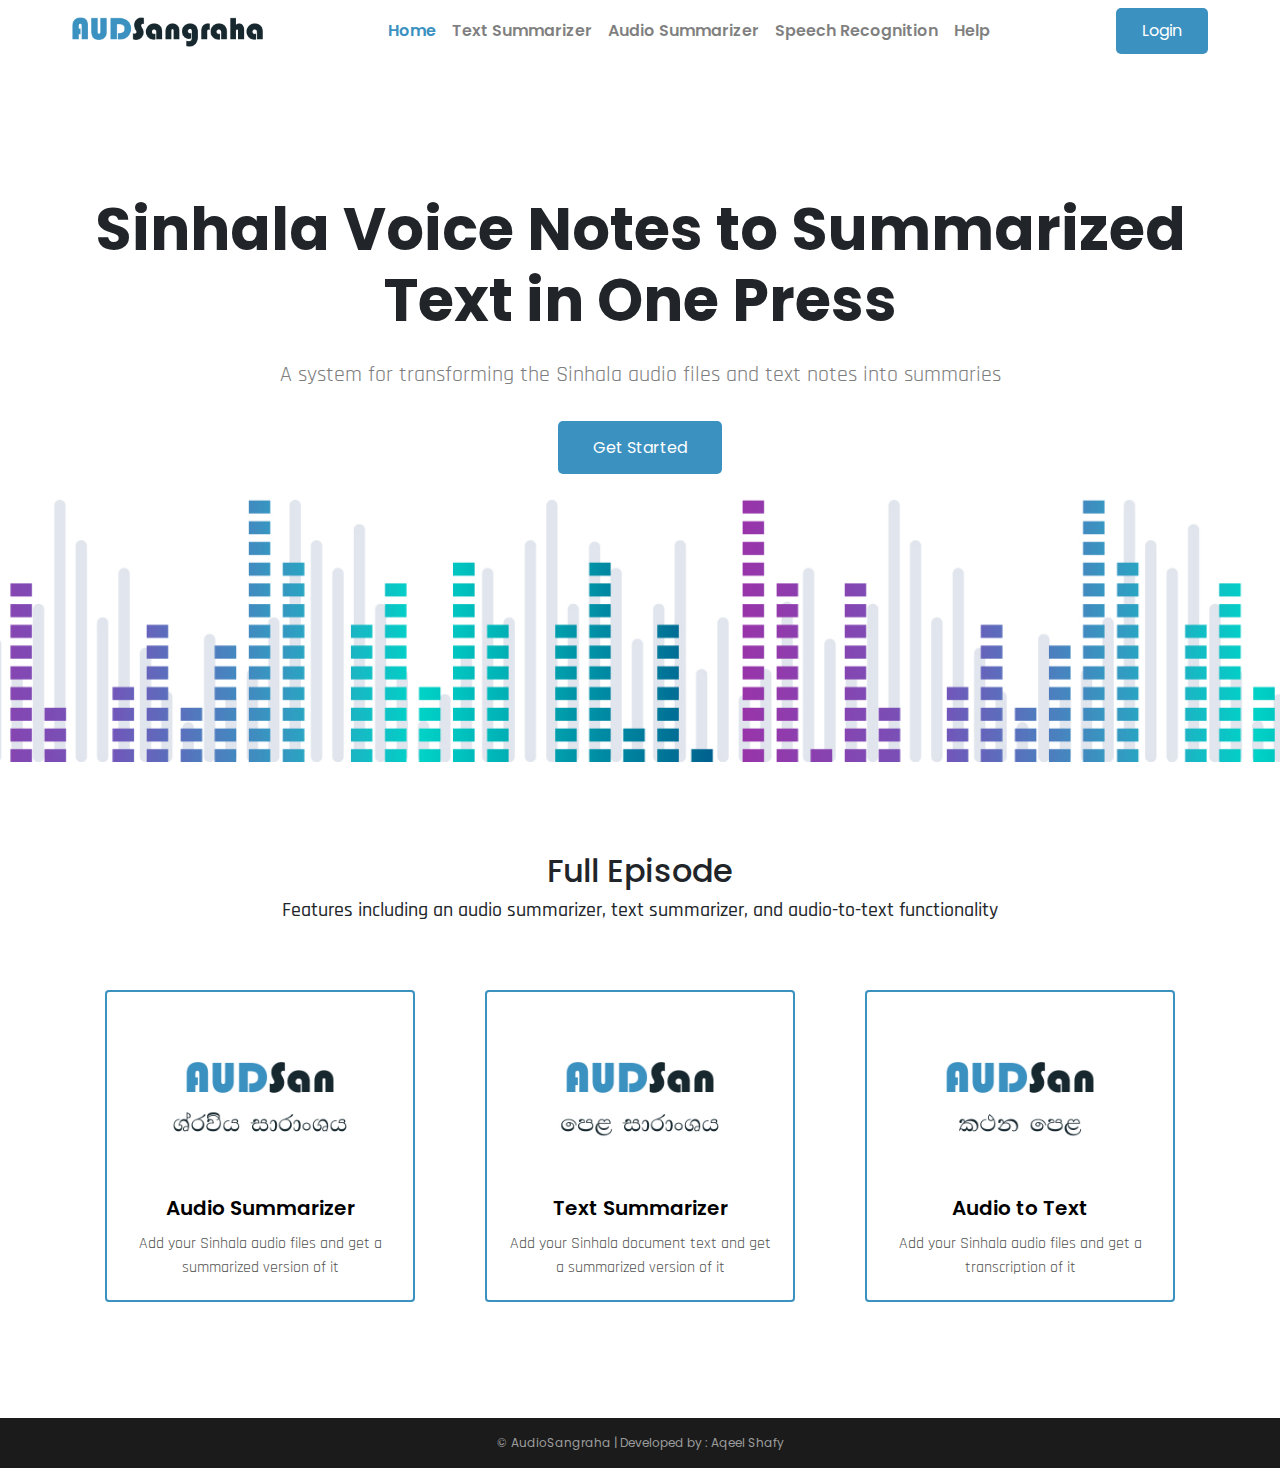
<file: index.html>
<!DOCTYPE html>
<html lang="en">

<head>
  <meta charset="UTF-8">
  <meta name="viewport" content="width=device-width, initial-scale=1.0">
  <title>AudioSangraha</title>
  <!-- Bootstrap CSS -->
  <link rel="stylesheet" href="https://maxcdn.bootstrapcdn.com/bootstrap/4.5.2/css/bootstrap.min.css">
  <link rel="stylesheet" href="style/stylesheet.css">
  <link rel="stylesheet" href="https://fonts.googleapis.com/css?family=Poppins">
  <link rel="stylesheet" href="https://fonts.googleapis.com/css?family=Rajdhani">
</head>

<body class="home-page">

  <!-- Preloader -->
  <div class="preloader d-flex align-items-center justify-content-center">
    <div class="lds-ellipsis">
      <div></div>
      <div></div>
      <div></div>
      <div></div>
    </div>
  </div>

  <!-- ##### Header Area Start ##### -->
  <header class="header-area">
    <!-- Navbar Area -->
    <!-- Menu -->
    <nav class="navbar navbar-expand-lg navbar-light  w-100 px-4 shadow-sm  ">
      <a class="navbar-brand mx-lg-5" href="#">
        <img src="img/AUDSangraha.png" alt="Logo" height="30">
      </a>
      <button class="navbar-toggler" type="button" data-toggle="collapse" data-target="#navbarNav"
        aria-controls="navbarNav" aria-expanded="false" aria-label="Toggle navigation">
        <span class="navbar-toggler-icon"></span>
      </button>
      <div class="collapse navbar-collapse" id="navbarNav">
        <ul class="navbar-nav mx-auto ">
          <li class="nav-item active">
            <a class="nav-link nav-active" style="color: #3B91C0;" href="#">Home <span
                class="sr-only">(current)</span></a>
          </li>
          <li class="nav-item">
            <a class="nav-link" href="textsummarizer.html">Text Summarizer</a>
          </li>
          <li class="nav-item">
            <a class="nav-link" href="audiosummarizer.html">Audio Summarizer</a>
          </li>
          <li class="nav-item">
            <a class="nav-link" href="speechrecognition.html">Speech Recognition</a>
        </li>
          <li class="nav-item">
            <a class="nav-link" href="#">Help</a>
          </li>
        </ul>
        <ul class="navbar-nav">
          <li class="nav-item">
            <a class="nav-link login mx-lg-5" href="#">Login</a>
          </li>
        </ul>
      </div>
    </nav>
  </header>

  <!-- ##### Hero Area Start ##### -->
  <section class="hero-area">
    <div class="hero-slides">
      <div class="single-hero-slide">
        <div class="bg-img " style="background-image: url(img/Desktop\ -\ 3.jpg);">
        </div>
        <!-- Slide Content -->
        <div class="container">
          <div class="row">
            <div class="col-12">
              <div class="hero-slides-content text-center">
                <h3>Sinhala Voice Notes to Summarized Text in One Press</h3>
                <h5 class="mb-5">A system for transforming the Sinhala audio files and text notes into summaries</h5>

                <a href="#getstarted" class="homeBtn">Get Started</a>
              </div>
            </div>
          </div>
        </div>
      </div>
    </div>
  </section>

  <section class="services mb-5" id="getstarted">

    <div class="col-12">
      <div class="section-heading text-center">
        <h2>Full Episode</h2>
        <h5> Features including an audio summarizer, text summarizer, and audio-to-text functionality</h5>
      </div>

      <div class="container mt-5 text-center">
        <div class="row">
          <div class="col-lg-4 mb-5">
            <div class="card">
              <a href="audiosummarizer.html">
                <img class="card-img-top mx-auto d-block mt-3" src="img/Group 1514.jpg" alt="Audio Summarizer">
                <div class="card-body">
                  <h5 class="card-title">Audio Summarizer</h5>
                  <p class="card-text">Add your Sinhala audio files and get a summarized version of it</p>
                </div>
            </div>
            </a>
          </div>

          <div class="col-lg-4 mb-5">
            <div class="card">
              <a href="textsummarizer.html">
                <img class="card-img-top mx-auto d-block mt-3" src="img/Group 1513.jpg" alt="Text Summarizer">
                <div class="card-body">
                  <h5 class="card-title">Text Summarizer</h5>
                  <p class="card-text">
                    Add your Sinhala document text and get a summarized version of it
                  </p>
                </div>
              </a>
            </div>
          </div>
          <div class="col-lg-4 mb-5">
            <div class="card">
              <a href="speechrecognition.html">
                <img class="card-img-top mx-auto d-block mt-3" src="img/Group 1510.jpg" alt="Audio to Text">
                <div class="card-body">
                  <h5 class="card-title">Audio to Text</h5>
                  <p class="card-text">
                    Add your Sinhala audio files and get a transcription of it
                  </p>
                </div>
              </a>
            </div>
          </div>
        </div>
      </div>
    </div>
  </section>


  <footer class="bg-body-tertiary text-center text-lg-start">

    <div class="footer-cls text-center p-3"> © AudioSangraha | Developed by : <a class="footer-link"> Aqeel Shafy</a>
    </div>

  </footer>


  <!-- jQuery and Bootstrap JS -->
  <script src="https://ajax.googleapis.com/ajax/libs/jquery/3.5.1/jquery.min.js"></script>
  <script src="https://cdnjs.cloudflare.com/ajax/libs/popper.js/1.16.0/umd/popper.min.js"></script>
  <script src="https://maxcdn.bootstrapcdn.com/bootstrap/4.5.2/js/bootstrap.min.js"></script>
  <script>


    var browserWindow = $(window);

    // :: 1.0 Preloader Active Code
    browserWindow.on('load', function () {
      $('.preloader').fadeOut('slow', function () {
        $(this).remove();
      });
    });
  </script>
</body>

</html>
</file>
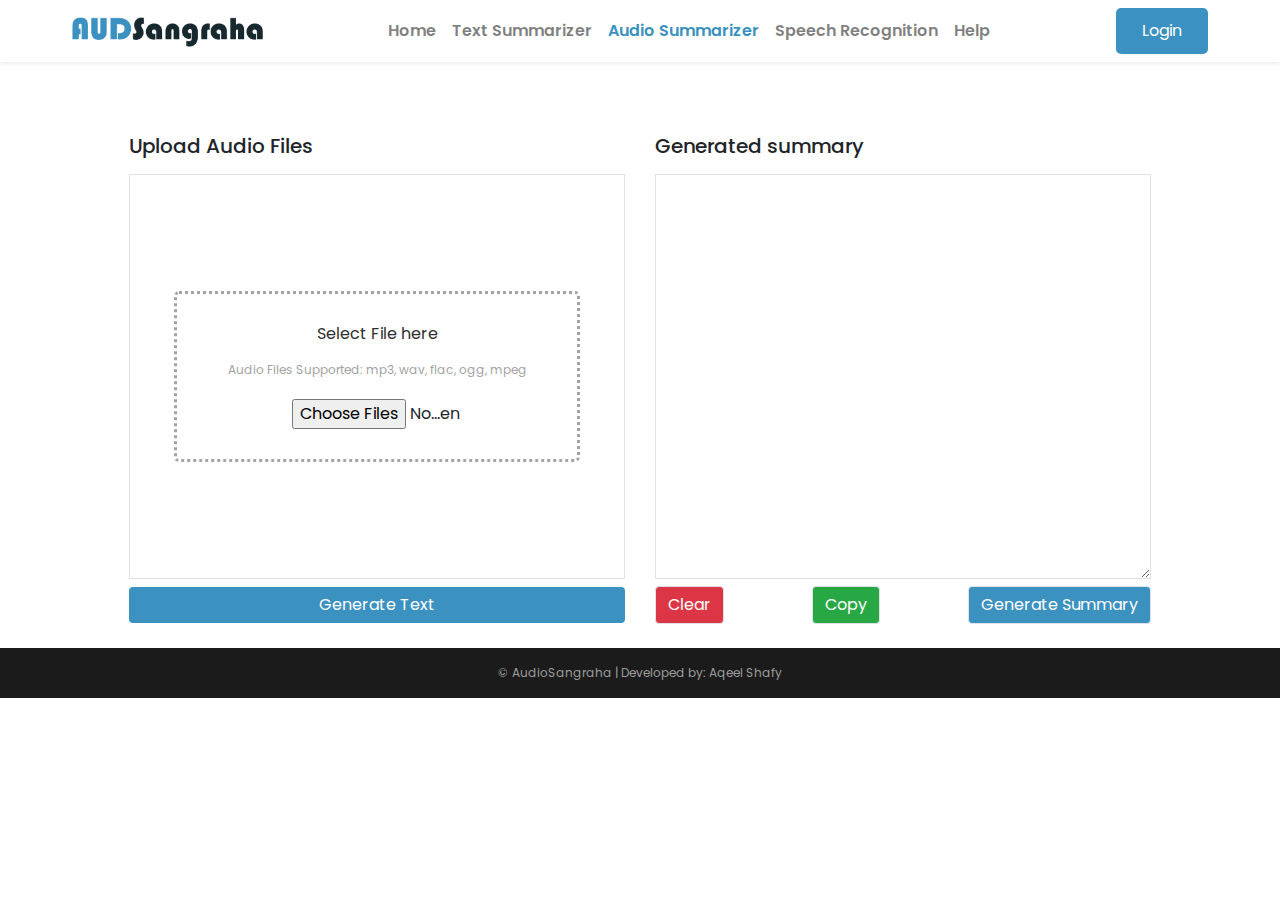
<file: audiosummarizer.html>
<!DOCTYPE html>
<html lang="en">

<head>
    <meta charset="UTF-8">
    <meta name="viewport" content="width=device-width, initial-scale=1.0">
    <title>AudioSangraha</title>
    <!-- Bootstrap CSS -->
    <link rel="stylesheet" href="https://maxcdn.bootstrapcdn.com/bootstrap/4.5.2/css/bootstrap.min.css">
    <link rel="stylesheet" href="style/stylesheet.css">
    <link rel="stylesheet" href="https://fonts.googleapis.com/css?family=Poppins">
    <link rel="stylesheet" href="https://fonts.googleapis.com/css?family=Rajdhani">
</head>

<body class="home-page">

    <!-- Preloader -->
    <div class="preloader d-flex align-items-center justify-content-center">
        <div class="lds-ellipsis">
            <div></div>
            <div></div>
            <div></div>
            <div></div>
        </div>
    </div>

    <!-- ##### Header Area Start ##### -->
    <header class="header-area">
        <!-- Navbar Area -->
        <!-- Menu -->
        <nav class="navbar navbar-expand-lg navbar-light  w-100 px-4 shadow-sm  ">
            <a class="navbar-brand mx-lg-5" href="#">
                <img src="img/AUDSangraha.png" alt="Logo" height="30">
            </a>
            <button class="navbar-toggler" type="button" data-toggle="collapse" data-target="#navbarNav"
                aria-controls="navbarNav" aria-expanded="false" aria-label="Toggle navigation">
                <span class="navbar-toggler-icon"></span>
            </button>
            <div class="collapse navbar-collapse" id="navbarNav">
                <ul class="navbar-nav mx-auto ">
                    <li class="nav-item">
                        <a class="nav-link" href="index.html">Home </a>
                    </li>
                    <li class="nav-item">
                        <a class="nav-link" href="textsummarizer.html">Text Summarizer</a>
                    </li>
                    <li class="nav-item nav-active">
                        <a class="nav-link" href="audiosummarizer.html" style="color: #3B91C0;"><span
                                class="sr-only">(current)</span>Audio Summarizer</a>
                    </li>
                    <li class="nav-item">
                        <a class="nav-link" href="speechrecognition.html">Speech Recognition</a>
                    </li>
                    <li class="nav-item">
                        <a class="nav-link" href="#">Help</a>
                    </li>
                </ul>
                <ul class="navbar-nav">
                    <li class="nav-item">
                        <a class="nav-link login mx-lg-5" href="#">Login</a>
                    </li>
                </ul>
            </div>
        </nav>
    </header>

    <div class="loader-container">
        <div class="loader"></div>
        <div class="loader-text">
            <span>Genrating Text</span>
        </div>
    </div>



    <section>
        <!-- input box and output box -->
        <div class="p-md-4 p-2 border-0 h-100 mt-5">
            <div class="row justify-content-center">
                <div class="col-md-5">
                    <h5 class="fw-bold mb-3">Upload Audio Files</h5>
                    <div class="input-group">
                        <div class="border-box w-100 border border-1 px-3 py-2 d-flex justify-content-center align-items-center"
                            style="height: 405px;">
                            <!-- File input for uploading audio files -->
                            <div class="upload">
                                <div class="drop_box">
                                    <header>
                                        <h4>Select File here</h4>
                                    </header>
                                    <p>Audio Files Supported: mp3, wav, flac, ogg, mpeg </p>

                                    <input type="file" id="audioFiles" multiple style="width: 50%; margin: 0 auto;">

                                </div>

                            </div>
                        </div>
                        <!-- "Generate Text" button outside the border-box -->
                        <button class="btn btn-primary w-100 mt-2" id="genSum" onclick="uploadFiles()">
                            Generate Text
                        </button>
                    </div>
                </div>


                <div class="col-md-5">
                    <h5 class="fw-bold mb-3">Generated summary</h5>
                    <textarea readonly name="" id="transcriptionResult" cols="30" rows="15" placeholder=""
                        class="w-100 border border-1 px-3 py-2" style="height: 405px;"></textarea>
                    <div class="d-flex justify-content-between">
                        <button class="btn btn-danger border clear-txt-btn" onclick="resetTextarea()">
                            <i class="fa fa-close me-2" aria-hidden="true"></i> Clear
                        </button>
                        <button class="btn btn-success border border-2 copy-txt-btn" onclick="copyTextarea()">
                            <i class="fa fa-copy me-2" aria-hidden="true"></i> Copy
                        </button>
                        <button class="btn btn-success border border-2 copy-txt-btn" id="summarizeButton"
                            onclick="summarizeButton()">
                            <i class="fa fa-copy me-2" aria-hidden="true"></i> Generate Summary
                        </button>
                    </div>
                </div>
            </div>
        </div>
    </section>







    <footer class="bg-body-tertiary text-center text-lg-start">
        <!-- Copyright -->
        <div class="footer-cls text-center p-3">
            © AudioSangraha | Developed by: <a class="footer-link"> Aqeel Shafy</a>
        </div>
        <!-- Copyright -->
    </footer>


    <!-- jQuery and Bootstrap JS -->
    <script src="https://ajax.googleapis.com/ajax/libs/jquery/3.5.1/jquery.min.js"></script>
    <script src="https://cdnjs.cloudflare.com/ajax/libs/popper.js/1.16.0/umd/popper.min.js"></script>
    <script src="https://maxcdn.bootstrapcdn.com/bootstrap/4.5.2/js/bootstrap.min.js"></script>
    <script>


        var browserWindow = $(window);

        // :: 1.0 Preloader Active Code
        browserWindow.on('load', function () {
            $('.preloader').fadeOut('slow', function () {
                $(this).remove();
            });
        });


        function uploadFiles() {
            // Show loader
            $('.loader-container').css('display', 'block');

            const files = document.getElementById('audioFiles').files;

            // Check if at least two files are selected
            if (files.length < 2) {
                alert('Please upload at least two audio files.');
                // Hide loader
                $('.loader-container').css('display', 'none');
                return; // Stop further execution
            }

            // Check if number of files exceeds 30
            if (files.length > 30) {
                alert('You can upload maximum 30 audio files.');
                // Hide loader
                $('.loader-container').css('display', 'none');
                return; // Stop further execution
            }

            const formData = new FormData();

            for (let i = 0; i < files.length; i++) {
                formData.append('audio', files[i]);
            }

            fetch('http://127.0.0.1:5000/audioSum', {
                method: 'POST',
                body: formData,
            })
                .then(response => response.json())
                .then(data => {
                    // Hide loader
                    $('.loader-container').css('display', 'none');

                    console.log(data);
                    // Display the transcription in the text area
                    document.getElementById('transcriptionResult').value = data.message;
                })
                .catch(error => {
                    console.error('Error:', error);
                    // Hide loader in case of error
                    $('.loader-container').css('display', 'none');
                });
        }


        function resetTextarea() {
            document.getElementById("transcriptionResult").value = ""; // Set the value of the textarea to an empty string
        }

        function copyTextarea() {
            var textarea = document.getElementById("transcriptionResult");
            textarea.select(); // Select the text inside the textarea
            document.execCommand("copy"); // Copy the selected text to the clipboard
            alert("Text copied to clipboard!"); // Notify the user
        }
       
        // Function to send text data to the backend for summarization
        function summarizeText() {
            var inputText = $('#transcriptionResult').val();
            // Send an AJAX POST request to the backend
            $.ajax({
                url: 'http://127.0.0.1:5000/textSum',
                type: 'POST',
                data: { inputText: inputText },
                success: function (response) {
                    // Handle the response from the backend
                    $('#transcriptionResult').val(response);
                },
                error: function (xhr, status, error) {
                    console.error('Error:', error);
                }
            });
        }

        // Event listener for when the user clicks the summarize button
        $('#summarizeButton').click(function () {
            // Call the summarizeText function
            summarizeText();
            $(this).prop('disabled', true);
        });

    </script>

</body>

</html>
</file>
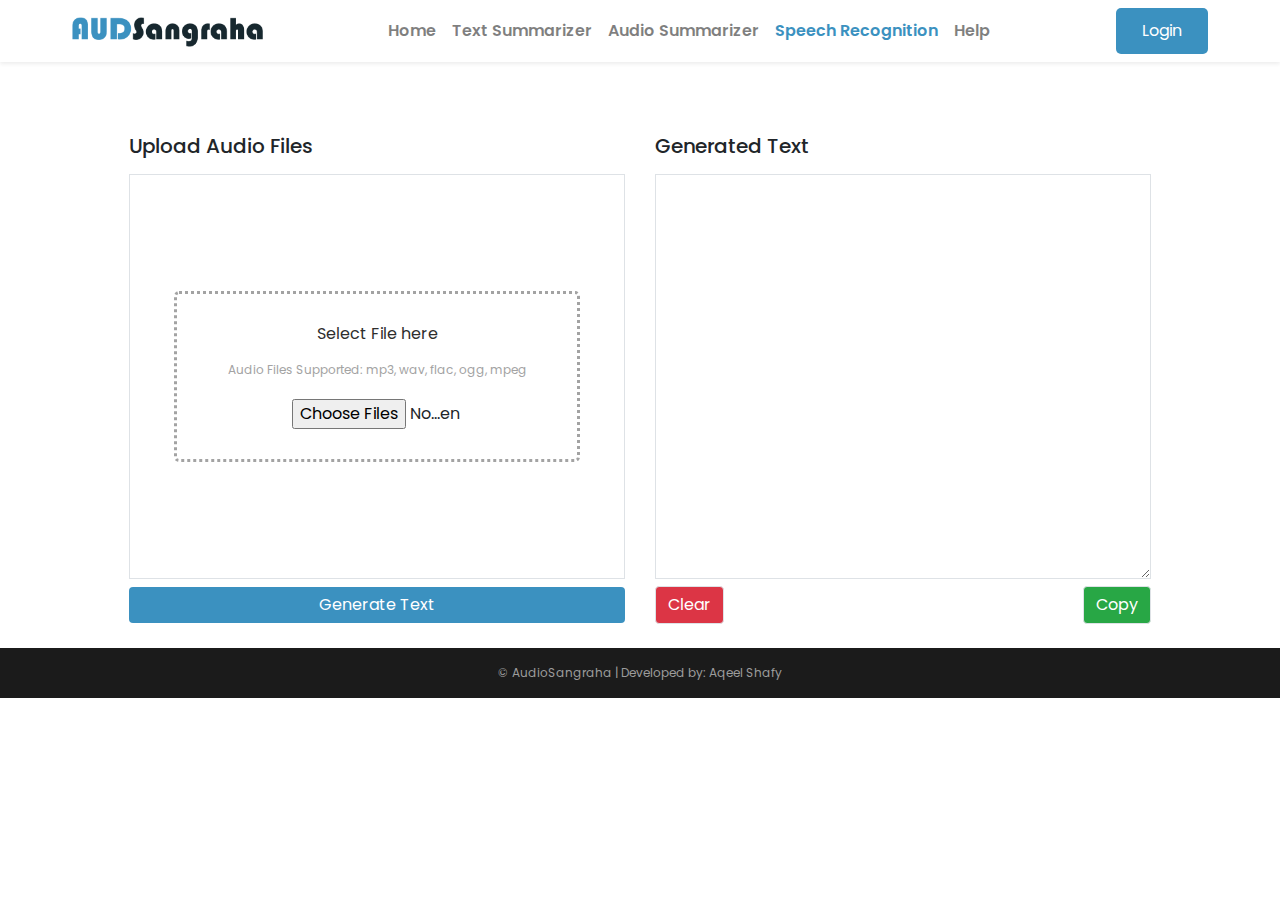
<file: speechrecognition.html>
<!DOCTYPE html>
<html lang="en">

<head>
    <meta charset="UTF-8">
    <meta name="viewport" content="width=device-width, initial-scale=1.0">
    <title>AudioSangraha</title>
    <!-- Bootstrap CSS -->
    <link rel="stylesheet" href="https://maxcdn.bootstrapcdn.com/bootstrap/4.5.2/css/bootstrap.min.css">
    <link rel="stylesheet" href="style/stylesheet.css">
    <link rel="stylesheet" href="https://fonts.googleapis.com/css?family=Poppins">
    <link rel="stylesheet" href="https://fonts.googleapis.com/css?family=Rajdhani">
</head>

<body class="home-page">

    <!-- Preloader -->
    <div class="preloader d-flex align-items-center justify-content-center">
        <div class="lds-ellipsis">
            <div></div>
            <div></div>
            <div></div>
            <div></div>
        </div>
    </div>

    <!-- ##### Header Area Start ##### -->
    <header class="header-area">
        <!-- Navbar Area -->
        <!-- Menu -->
        <nav class="navbar navbar-expand-lg navbar-light  w-100 px-4 shadow-sm  ">
            <a class="navbar-brand mx-lg-5" href="#">
                <img src="img/AUDSangraha.png" alt="Logo" height="30">
            </a>
            <button class="navbar-toggler" type="button" data-toggle="collapse" data-target="#navbarNav"
                aria-controls="navbarNav" aria-expanded="false" aria-label="Toggle navigation">
                <span class="navbar-toggler-icon"></span>
            </button>
            <div class="collapse navbar-collapse" id="navbarNav">
                <ul class="navbar-nav mx-auto ">
                    <li class="nav-item">
                        <a class="nav-link" href="index.html">Home </a>
                    </li>
                    <li class="nav-item">
                        <a class="nav-link" href="textsummarizer.html">Text Summarizer</a>
                    </li>
                    <li class="nav-item">
                        <a class="nav-link" href="audiosummarizer.html"><span class="sr-only">(current)</span>Audio
                            Summarizer</a>
                    </li>
                    <li class="nav-item">
                        <a class="nav-link nav-active" href="speechrecognition.html" style="color: #3B91C0;">Speech
                            Recognition</a>
                    </li>
                    <li class="nav-item">
                        <a class="nav-link" href="#">Help</a>
                    </li>
                </ul>
                <ul class="navbar-nav">
                    <li class="nav-item">
                        <a class="nav-link login mx-lg-5" href="#">Login</a>
                    </li>
                </ul>
            </div>
        </nav>
    </header>

    <div class="loader-container">
        <div class="loader"></div>
        <div class="loader-text">
            <span>Genrating Text</span>
        </div>
    </div>



    <section>
        <!-- input box and output box -->
        <div class="p-md-4 p-2 border-0 h-100 mt-5">
            <div class="row justify-content-center">
                <div class="col-md-5">
                    <h5 class="fw-bold mb-3">Upload Audio Files</h5>
                    <div class="input-group">
                        <div class="border-box w-100 border border-1 px-3 py-2 d-flex justify-content-center align-items-center"
                            style="height: 405px;">
                            <!-- File input for uploading audio files -->

                            <div class="upload">
                                <div class="drop_box">
                                    <header>
                                        <h4>Select File here</h4>
                                    </header>
                                    <p>Audio Files Supported: mp3, wav, flac, ogg, mpeg </p>

                                    <input type="file" id="audioFiles" multiple style="width: 50%; margin: 0 auto;">

                                </div>

                            </div>
                        </div>
                        <!-- "Generate Text" button outside the border-box -->
                        <button class="btn btn-primary w-100 mt-2" id="genSum" onclick="uploadFiles()">
                            Generate Text
                        </button>
                    </div>
                </div>


                <div class="col-md-5">
                    <h5 class="fw-bold mb-3">Generated Text</h5>
                    <textarea readonly name="" id="transcriptionResult" cols="30" rows="15" placeholder=""
                        class="w-100 border border-1 px-3 py-2" style="height: 405px;"></textarea>
                    <div class="d-flex justify-content-between">
                        <button class="btn btn-danger border clear-txt-btn" onclick="resetTextarea()">
                            <i class="fa fa-close me-2" aria-hidden="true"></i> Clear
                        </button>
                        <button class="btn btn-success border border-2 copy-txt-btn" onclick="copyTextarea()">
                            <i class="fa fa-copy me-2" aria-hidden="true"></i> Copy
                        </button>
                    </div>
                </div>
            </div>
        </div>
    </section>







    <footer class="bg-body-tertiary text-center text-lg-start">
        <!-- Copyright -->
        <div class="footer-cls text-center p-3">
            © AudioSangraha | Developed by: <a class="footer-link"> Aqeel Shafy</a>
        </div>
        <!-- Copyright -->
    </footer>


    <!-- jQuery and Bootstrap JS -->
    <script src="https://ajax.googleapis.com/ajax/libs/jquery/3.5.1/jquery.min.js"></script>
    <script src="https://cdnjs.cloudflare.com/ajax/libs/popper.js/1.16.0/umd/popper.min.js"></script>
    <script src="https://maxcdn.bootstrapcdn.com/bootstrap/4.5.2/js/bootstrap.min.js"></script>
    <script>


        var browserWindow = $(window);

        // :: 1.0 Preloader Active Code
        browserWindow.on('load', function () {
            $('.preloader').fadeOut('slow', function () {
                $(this).remove();
            });
        });


        function uploadFiles() {
            // Show loader
            $('.loader-container').css('display', 'block');

            const files = document.getElementById('audioFiles').files;

            // Check if at least two files are selected
            if (files.length < 1) {
                alert('Please upload at least two audio files.');
                // Hide loader
                $('.loader-container').css('display', 'none');
                return; // Stop further execution
            }

            // Check if number of files exceeds 30
            if (files.length > 30) {
                alert('You can upload maximum 30 audio files.');
                // Hide loader
                $('.loader-container').css('display', 'none');
                return; // Stop further execution
            }

            const formData = new FormData();

            for (let i = 0; i < files.length; i++) {
                formData.append('audio', files[i]);
            }

            fetch('http://127.0.0.1:5000/audioSum', {
                method: 'POST',
                body: formData,
            })
                .then(response => response.json())
                .then(data => {
                    // Hide loader
                    $('.loader-container').css('display', 'none');

                    console.log(data);
                    // Display the transcription in the text area
                    document.getElementById('transcriptionResult').value = data.message;
                })
                .catch(error => {
                    console.error('Error:', error);
                    // Hide loader in case of error
                    $('.loader-container').css('display', 'none');
                });
        }

        function resetTextarea() {
            document.getElementById("transcriptionResult").value = ""; // Set the value of the textarea to an empty string
        }

        function copyTextarea() {
            var textarea = document.getElementById("transcriptionResult");
            textarea.select(); // Select the text inside the textarea
            document.execCommand("copy"); // Copy the selected text to the clipboard
            alert("Text copied to clipboard!"); // Notify the user
        }
       


    </script>

</body>

</html>
</file>
<file: style/stylesheet.css>
/* :: 3.5.0 Preloader */
  .preloader {
    background-color: #ffffff;
    width: 100%;
    height: 100%;
    position: fixed;
    top: 0;
    left: 0;
    right: 0;
    z-index: 99999;
  }

  .preloader .lds-ellipsis {
    display: inline-block;
    position: relative;
    width: 64px;
    height: 64px;
  }

  .preloader .lds-ellipsis div {
    position: absolute;
    top: 27px;
    width: 11px;
    height: 11px;
    border-radius: 50%;
    background: #3B91C0;
    animation-timing-function: cubic-bezier(0, 1, 1, 0);
  }

  .preloader .lds-ellipsis div:nth-child(1) {
    left: 6px;
    -webkit-animation: lds-ellipsis1 0.6s infinite;
    animation: lds-ellipsis1 0.6s infinite;
  }

  .preloader .lds-ellipsis div:nth-child(2) {
    left: 6px;
    -webkit-animation: lds-ellipsis2 0.6s infinite;
    animation: lds-ellipsis2 0.6s infinite;
  }

  .preloader .lds-ellipsis div:nth-child(3) {
    left: 26px;
    -webkit-animation: lds-ellipsis2 0.6s infinite;
    animation: lds-ellipsis2 0.6s infinite;
  }

  .preloader .lds-ellipsis div:nth-child(4) {
    left: 45px;
    -webkit-animation: lds-ellipsis3 0.6s infinite;
    animation: lds-ellipsis3 0.6s infinite;
  }

  @-webkit-keyframes lds-ellipsis1 {
    0% {
      -webkit-transform: scale(0);
      transform: scale(0);
    }

    100% {
      -webkit-transform: scale(1);
      transform: scale(1);
    }
  }

  @keyframes lds-ellipsis1 {
    0% {
      -webkit-transform: scale(0);
      transform: scale(0);
    }

    100% {
      -webkit-transform: scale(1);
      transform: scale(1);
    }
  }

  @-webkit-keyframes lds-ellipsis3 {
    0% {
      -webkit-transform: scale(1);
      transform: scale(1);
    }

    100% {
      -webkit-transform: scale(0);
      transform: scale(0);
    }
  }

  @keyframes lds-ellipsis3 {
    0% {
      -webkit-transform: scale(1);
      transform: scale(1);
    }

    100% {
      -webkit-transform: scale(0);
      transform: scale(0);
    }
  }

  @-webkit-keyframes lds-ellipsis2 {
    0% {
      -webkit-transform: translate(0, 0);
      transform: translate(0, 0);
    }

    100% {
      -webkit-transform: translate(19px, 0);
      transform: translate(19px, 0);
    }
  }

  @keyframes lds-ellipsis2 {
    0% {
      -webkit-transform: translate(0, 0);
      transform: translate(0, 0);
    }

    100% {
      -webkit-transform: translate(19px, 0);
      transform: translate(19px, 0);
    }
  }


  /* Style for the login button */
  .navbar-nav .nav-link.login {
    color: #fff;
    background-color: #3B91C0;
    border-radius: 5px;
    padding: 10px 25px;
    font-weight: normal;
    border: 1px solid transparent;
  }

  .nav-link.login:hover {
    color: #000000;
    border: 1px solid #000000;
    transition: none;
  }


  footer {

    bottom: 0;
    width: 100%;
    background-color: rgb(27, 27, 27);
    color: #9c9c9c;
    font-family: "poppins";
    font-size: 12px;
  }

  .footer-link {
    color: #9c9c9c;
  }


  .bg-img {
    position: absolute;
    width: 100%;
    height: 100%;
    z-index: -10;
    left: 0;
    right: 0;
    top: 0;
    bottom: 0;
    background-position: center;
    background-size: f;
    background-size: cover;
    background-repeat: no-repeat;
  }

  .services {
    margin-top: 7%;
  }


  .hero-slides-content {
    margin-top: 12%;
    display: inline-block;
    width: 100%;
  }

  .hero-slides-content h3 {
    font-size: 59px;
    margin-bottom: 25px;
    font-weight: bold;
    font-family: 'Poppins';
  }


  /* :: 5.0 Hero Slides Area */
  .hero-area,
  .hero-slides {
    position: relative;
    z-index: 1;
  }

  .single-hero-slide {
    width: 100%;
    height: 700px;
    z-index: 1;
    position: relative;

  }

  .hero-slides-content h5 {
    font-size: 22px;
    color: #7E7E7E;
    font-weight: normal;
    font-family: 'Rajdhani';
  }

  .navbar-nav li {
    font-family: 'Poppins';
    font-weight: 600;
  }




  @media only screen and (max-width: 767px) {
    .hero-slides-content {
      margin-top: 30%;
    }

    .services {
      margin-top: 20%;
    }

    .hero-slides-content h3 {
      font-size: 40px;
    }

    .hero-slides-content h5 {
      font-size: 22px;
    }
  }

  .homeBtn {
    color: #fff;
    background-color: #3B91C0;
    border-radius: 5px;
    padding: 15px 35px;
  }

  .homeBtn:hover {
    color: #000000;
    border: 1px solid #000000;
    text-decoration: none;
  }

  #genSum,
  #summarizeButton {
    background-color: #3B91C0;
    border: none;
    font-family: "poppins";
  }

  #genSum:hover {
    border: 1px solid #000000;
    color: #000000;
  }

  .btn-danger {
    font-family: "poppins";
  }

  .btn-success,
  .fw-bold,
  .section-heading {
    font-family: "poppins";
  }

  .card-title {
    font-family: "poppins";
    color: #000000;
    font-weight: 600;
  }

  .card {
    margin: 20px;
    transition: transform 0.3s ease;
    border: 2px solid #3B91C0;
  }

  .card:hover {
    transform: scale(1.05);
    border: 2px solid #000000;
  }

  .card a {
    text-decoration: none;
  }

  .card-text {
    font-family: "rajdhani";
    color: #555555;
  }

  .section-heading h5 {
    font-family: "rajdhani";
  }

  .btn-danger:hover,
  .btn-success:hover {
    border: 1px solid #000000;
    color: #000000;
  }


  .loader-container {
    position: fixed;
    top: 50%;
    left: 50%;
    transform: translate(-50%, -50%);
    background-color: rgba(33, 33, 33, 0.8);
    z-index: 9999;
    text-align: center;
    width: 100%;
    height: 100%;
    display: none;

  }

  .loader {
    width: 55px;
    height: 55px;
    border: 10px solid #FFF;
    border-bottom-color: #3B91C0;
    border-radius: 50%;
    display: inline-block;
    box-sizing: border-box;
    animation: rotation 1s linear infinite;
    position: absolute;
    top: 50%;
    left: 50%;
    transform: translate(-50%, -50%);
  }

  @keyframes rotation {
    0% {
      transform: rotate(0deg);
    }

    100% {
      transform: rotate(360deg);
    }
  }

  .loader-text {
    color: #cacccc;
    position: absolute;
    font-size: 16px;
    font-weight: 500;
    top: 60%;
    left: 48%;
    font-family: "Poppins", sans-serif;


  }

  * {
    margin: 0;
    padding: 0;
    box-sizing: border-box;
    font-family: "Poppins", sans-serif;
  }






  .drop_box {
    margin: 10px 0;
    padding: 30px;
    display: flex;
    align-items: center;
    justify-content: center;
    flex-direction: column;
    border: 3px dotted #a3a3a3;
    border-radius: 5px;
  }

  .drop_box h4 {
    font-size: 16px;
    font-weight: 400;
    color: #2e2e2e;
  }

  .drop_box p {
    margin-top: 10px;
    margin-bottom: 20px;
    font-size: 12px;
    color: #a3a3a3;
  }

  .form input {
    margin: 10px 0;
    width: 100%;
    background-color: #e2e2e2;
    border: none;
    outline: none;
    padding: 12px 20px;
    border-radius: 4px;
  }
</file>
